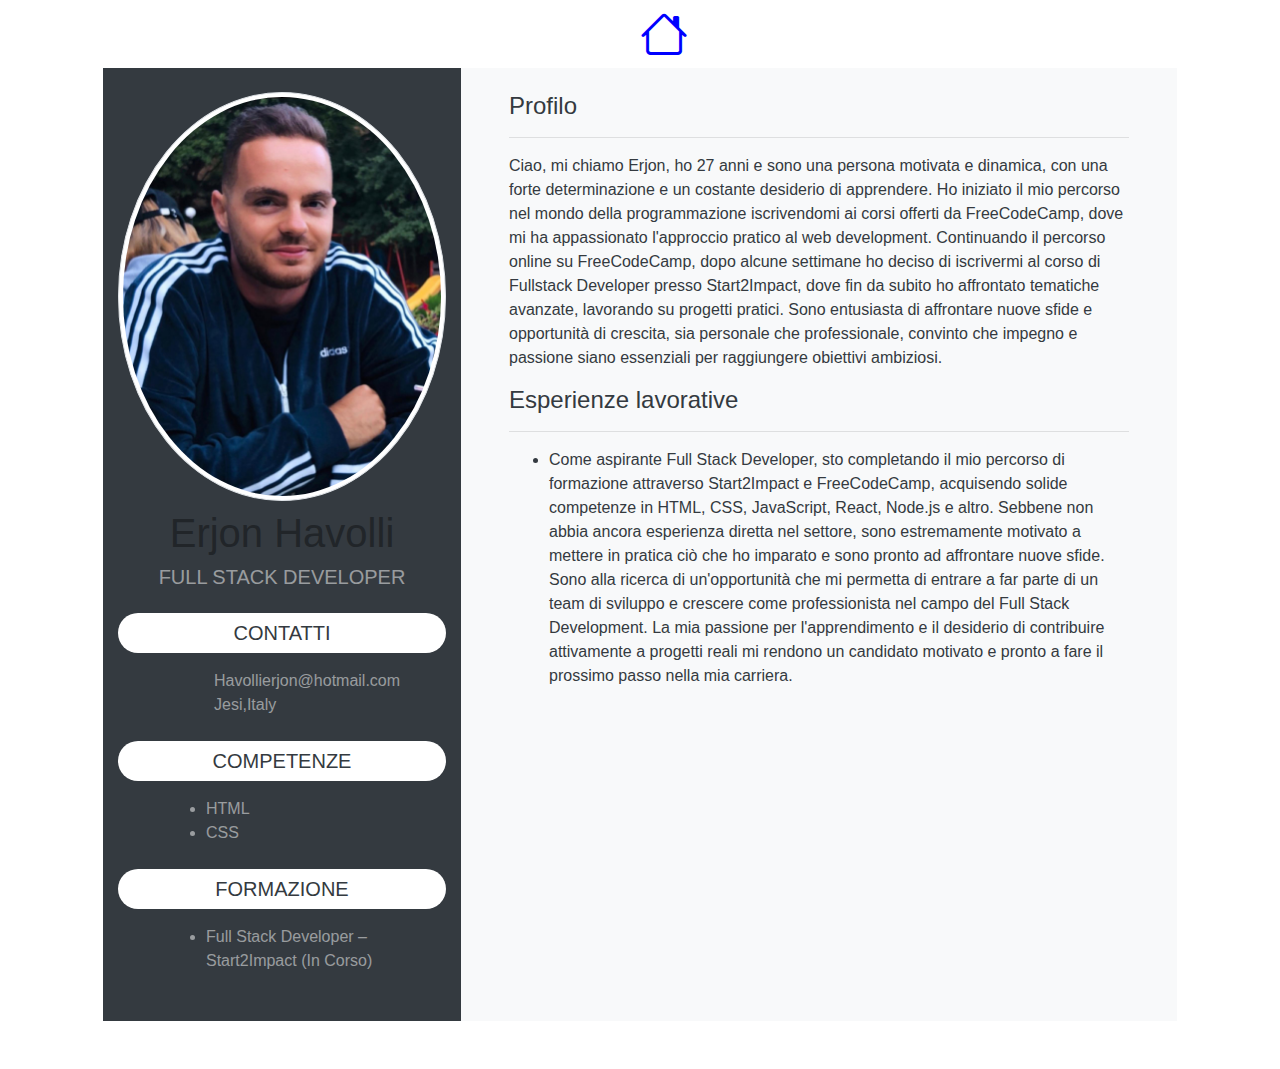
<file: curriculum.html>
<!DOCTYPE html>
<html lang="it">
<head>
    <meta charset="UTF-8">
    <meta name="viewport" content="width=device-width, initial-scale=1.0">
    <title>Il Mio CV</title>
    <link rel="stylesheet" href="https://maxcdn.bootstrapcdn.com/bootstrap/4.5.2/css/bootstrap.min.css">
    <link rel="stylesheet" href="Assets/css/curriculum.cs.css">
    <link href="https://cdn.jsdelivr.net/npm/bootstrap-icons/font/bootstrap-icons.css" rel="stylesheet">

</head>
<body class="bg.light">
<a href="index.html"><i class="bi bi-house"></i></a>
    <div class="container p-5">
        <div class="row">
           <div class="col-lg-4 bg-dark text white text-center py-4">
              <div class="header-left">
                <img src="Assets/img/Immagine.jpg" alt="" class="img-thumbnail rounded-circle mb-2">
                <h1 class="display-5">Erjon Havolli</h1>
                    <h4 class="lead text-uppercase text-white-50 mb-4">Full Stack Developer</h4>
              </div>

              <div class="div">
                <h5 class="text-uppercase bg-white text-dark py-2 rounded-pill">Contatti</h5>

                <ul class="list-unstyled text-white-50 ml-5 py-2 text-left">
                    <li class="list-items">
                         <i class="fas fa-envelope-open-text mx-4"></i>
                          Havollierjon@hotmail.com
                    </li>
                    <li class="list-items">
                         <i class="fas fa-map-marker-alt mx-4"></i>
                            Jesi,Italy
                    </li>
                </ul>
              </div>

              <div>
                <h5 class="text-uppercase bg-white text-dark py-2 rounded-pill">Competenze</h5>
                <ul class="list text-white-50 ml-5 py-2 text-left text-capitalize">
                    <li class="list-item">HTML</li>
                    <li class="list-item">CSS</li>
                </ul>
              </div>
              <div>
                <h5 class="text-uppercase bg-white text-dark py-2 rounded-pill">Formazione</h5>
                <ul class="list text-white-50 ml-5 py-2 text-left text-capitalize">
                    <li class="list-item">Full Stack Developer – Start2Impact (in corso)</li>
                </ul>
              </div>
               


            </div>
            <div class="col-lg-8 bg-light text-dark py-4 px-5">
                <div class="header-right">
                    <h4 class="h4-text-uppercase">Profilo</h4>
                    <hr>
                    <p>Ciao, mi chiamo Erjon, ho 27 anni e sono una persona motivata e dinamica, con una forte determinazione e un costante desiderio di apprendere. Ho iniziato il mio percorso nel mondo della programmazione iscrivendomi ai corsi offerti da FreeCodeCamp, dove mi ha appassionato l'approccio pratico al web development. Continuando il percorso online su FreeCodeCamp, dopo alcune settimane ho deciso di iscrivermi al corso di Fullstack Developer presso Start2Impact, dove fin da subito ho affrontato tematiche avanzate, lavorando su progetti pratici. Sono entusiasta di affrontare nuove sfide e opportunità di crescita, sia personale che professionale, convinto che impegno e passione siano essenziali per raggiungere obiettivi ambiziosi.</p>
                </div>

                <div class="div">
                    <h4 class="h4-text-uppercase">Esperienze lavorative</h4>
                    <hr>

                    <ul class="list">
                        <li class="list-item">
                            <h5 class="display-6 text-uppercase"></h5>
                            <p>
                                Come aspirante Full Stack Developer, sto completando il mio percorso di formazione attraverso Start2Impact e FreeCodeCamp, acquisendo solide competenze in HTML, CSS, JavaScript, React, Node.js e altro. Sebbene non abbia ancora esperienza diretta nel settore, sono estremamente motivato a mettere in pratica ciò che ho imparato e sono pronto ad affrontare nuove sfide. Sono alla ricerca di un'opportunità che mi permetta di entrare a far parte di un team di sviluppo e crescere come professionista nel campo del Full Stack Development. La mia passione per l'apprendimento e il desiderio di contribuire attivamente a progetti reali mi rendono un candidato motivato e pronto a fare il prossimo passo nella mia carriera.
                            </p>
                        </li>
                    </ul>
                </div>
            </div>
           
        </div>
    </div>
</body>
</html>
</file>
<file: Assets/css/curriculum.cs.css>
a i.bi-house {
    position: absolute; 
    top:0;               
    left: 50%;                       
    font-size: 3rem;                
    color: blue;                    

  }

  body, html {
    height: 100%;                 
    margin-top: 10px;   
       
  }
</file>
